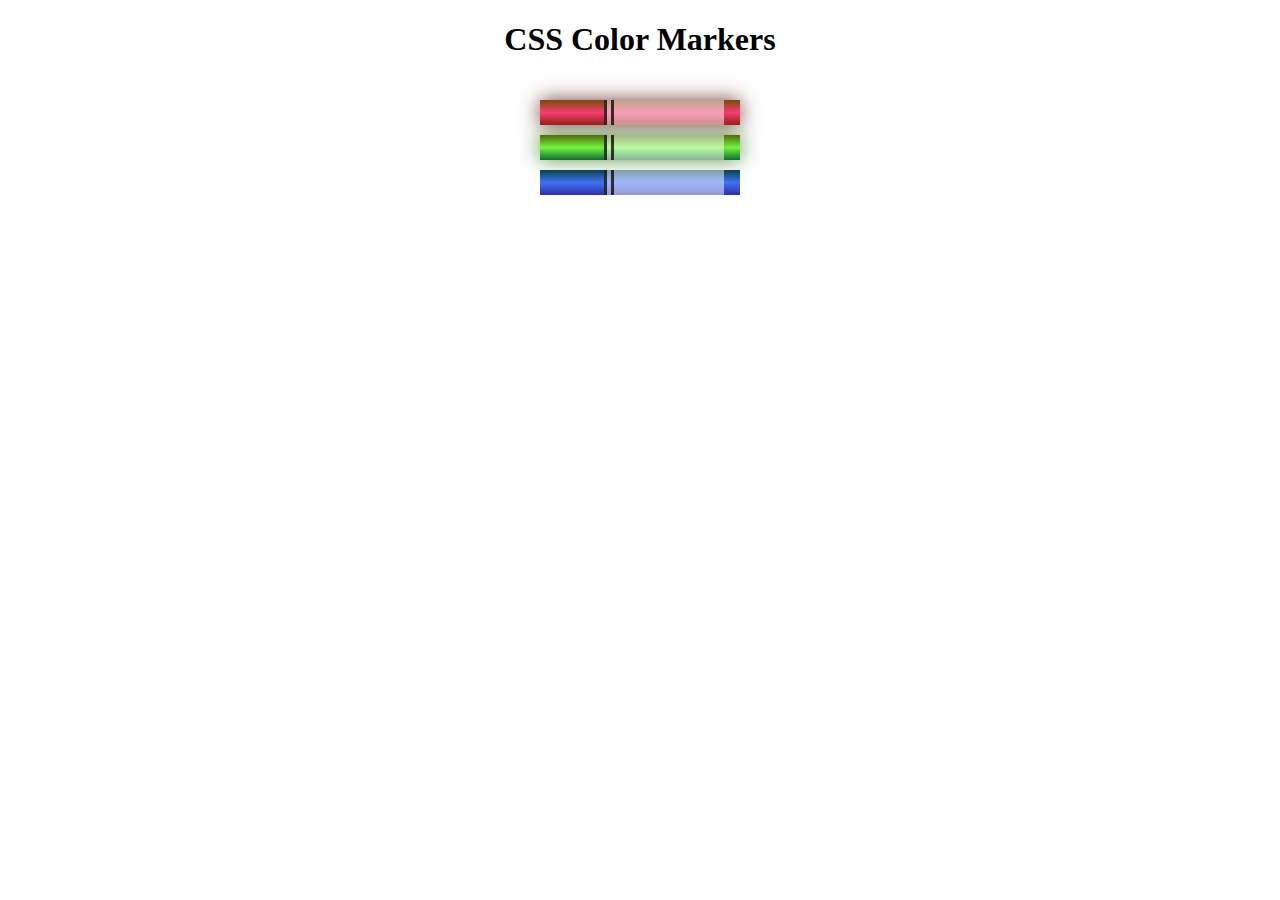
<file: proyecto1/index.html>
<!DOCTYPE html>
<html lang="en">
<head>
    <link rel="stylesheet" href="styles.css">
    <meta charset="UTF-8">
    <meta name="viewport" content="width=device-width, initial-scale=1.0">
    <title>Colored Markers</title>
</head>
<body>
    <h1>CSS Color Markers</h1>
    <div class="container">
        <div class="marker red">
           <div class="cap"></div>
           <div class="sleeve">
           </div>    
        </div>
        <div class="marker green">
            <div class="cap"></div>
            <div class="sleeve"></div>
           </div> 
        <div class="marker blue"> 
            <div class="cap"></div>
            <div class="sleeve"></div>
        </div> 
    </div>
</body>
</html>
</file>
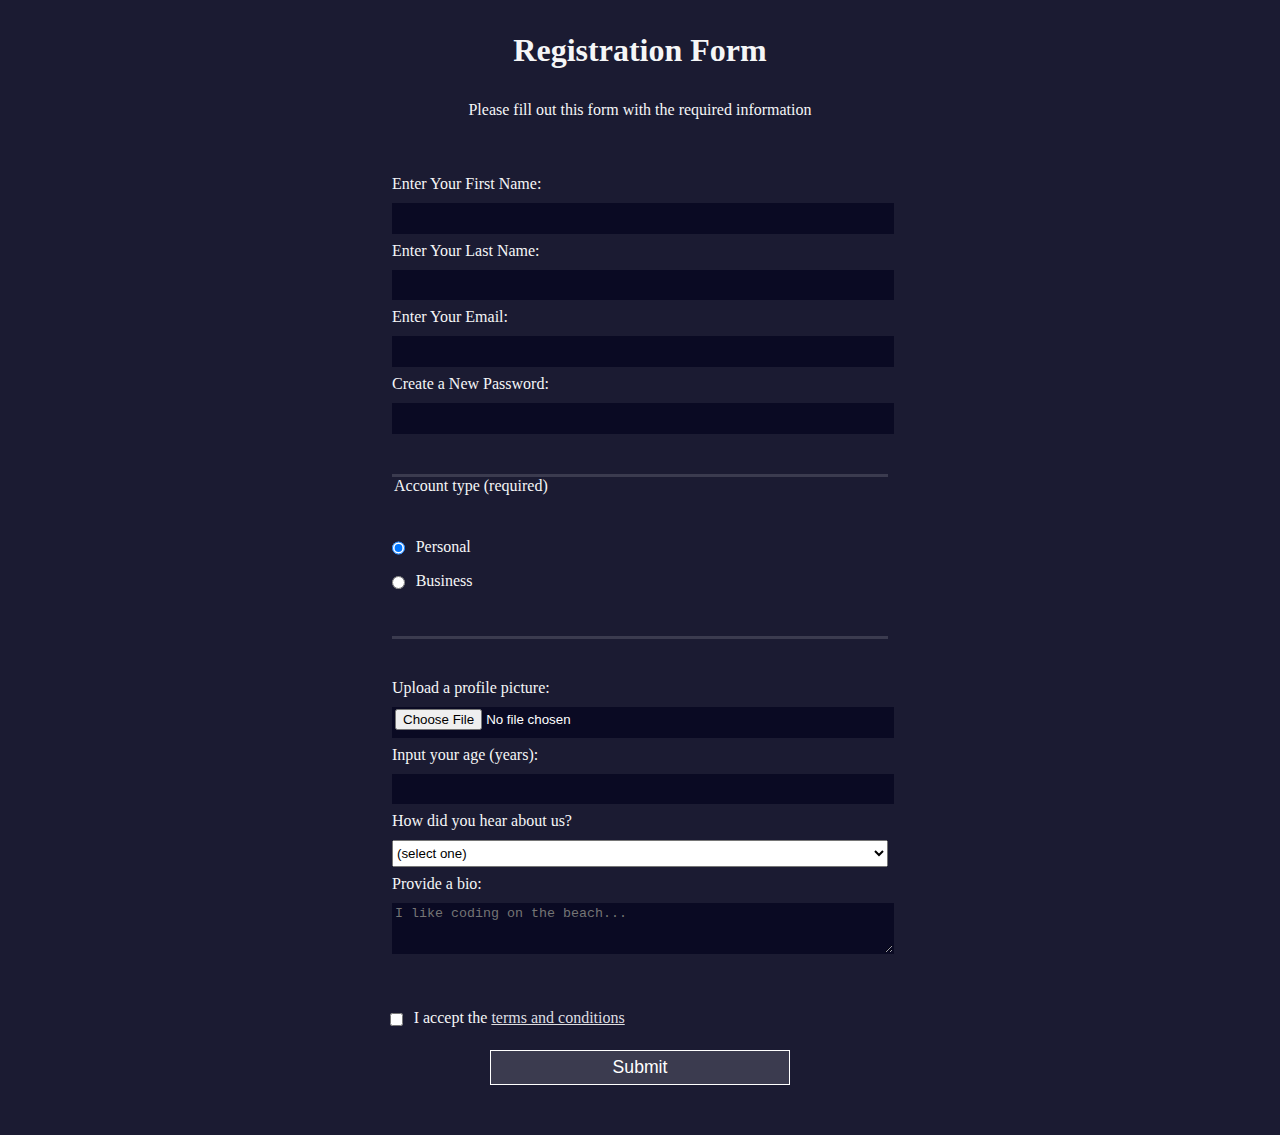
<file: proyecto2/index.html>
<!DOCTYPE html>
<html lang="en">
<head>
    <meta charset="UTF-8">
    <meta name="viewport" content="width=device-width, initial-scale=1.0">
    <link rel="stylesheet" href="styles.css">
    <title>Registration Form</title>
</head>
<body>
    <h1>Registration Form</h1>
    <p>Please fill out this form with the required information</p>
    <form action="https://register-demo.freecodecamp.org." method="post">
        <fieldset>
            <label for="first-name">Enter Your First Name: <input id="first-name" name="first-name" type="text" required /></label>
            <label for="last-name">Enter Your Last Name: <input id="last-name" name="last-name" type="text" required /></label>
            <label for="email">Enter Your Email: <input id="email" name="email" type="email" required /></label>
            <label for="new-password">Create a New Password: <input id="new-password" name="new-password" type="password" pattern="[a-z0-5]{8,}" required /></label>
          </fieldset>
          <fieldset>
            <legend>Account type (required)</legend>
            <label for="personal-account"><input id="personal-account" type="radio" name="account-type" checked class="inline"/> Personal</label>
            <label for="business-account"><input id="business-account" type="radio" name="account-type" class="inline" /> Business</label>
          </fieldset>
          <fieldset>
            <label for="profile-picture">Upload a profile picture: <input id="profile-picture" type="file" name="file" /></label>
            <label for="age">Input your age (years): <input id="age" type="number" name="age" min="13" max="120" /></label>
            <label for="referrer">How did you hear about us?
              <select id="referrer" name="referrer">
                <option value="">(select one)</option>
                <option value="1">freeCodeCamp News</option>
                <option value="2">freeCodeCamp YouTube Channel</option>
                <option value="3">freeCodeCamp Forum</option>
                <option value="4">Other</option>
              </select>
            </label>
            <label for="bio">Provide a bio:
              <textarea id="bio" name="bio" rows="3" cols="30" placeholder="I like coding on the beach..."></textarea>
            </label>
          </fieldset>
          <label for="terms-and-conditions">
            <input id="terms-and-conditions" type="checkbox" required name="terms-and-conditions" class="inline"/> I accept the <a href="https://www.freecodecamp.org/news/terms-of-service/">terms and conditions</a>
          </label>
    <input type="submit" value="Submit">
    </form>
</body>
</html>
</file>
<file: proyecto1/styles.css>
h1{
    text-align: center;
}
.container {
    background-color: rgb(255, 255, 255);
    padding: 10px 0;
  }
.marker{
    height: 25px;
    width: 200px;
    margin: 10px auto;
}
.cap{
  width: 60px;
  height: 25px;
}
.sleeve {
    width: 110px;
    height: 25px;
    background-color: rgba(255, 255, 255, 0.5);
    border-left: 10px double rgba(0,0,0,0.75);
  }
  .cap, .sleeve{
    display: inline-block;
  }
.red {
    background: linear-gradient(rgb(122, 74, 14), rgb(245, 62, 113), rgb(162, 27, 27));
    box-shadow: 0px 0px 20px 0 rgba(83, 14, 14, 0.8);
  }
  
  .green {
    background: linear-gradient(#55680D, #71F53E, #116C31);
    box-shadow: 0px 0px 20px 0px #3B7E20CC;
  }
  
  .blue {
    background: linear-gradient(hsl(186, 76%, 16%), hsl(223, 90%, 60%), hsl(240, 56%, 42%));
    box-shadow: 0 0 20 0 hsla(223, 59%, 31%, 0.8);
  }
</file>
<file: proyecto2/styles.css>
body{
    width: 100%;
    height: 100vh;
    margin: 0;
    background-color: #1b1b32;
    color: #f5f6f7;
    font-family: Tahoma;
    font-size: 16px;
}
label{
    display: block;
    margin: 0.5rem 0;
}
h1, p{
    margin: 1em auto;
    text-align: center;
}
form{
    margin: 0 auto;
    max-width: 500px;
    min-width: 300px;
    width: 60vw;
    padding-bottom: 2em;
}
fieldset{
    border: none;
    padding: 2rem 0;
    border-bottom: 3px solid #3b3b4f;
}
fieldset:last-of-type{
    border-bottom: none;
}
input, textarea, select{
    width: 100%;
    margin: 10px 0 0 0;
    min-height: 2em;
}
.inline{
    width: unset;
    margin: 0 0.5em 0 0;
    vertical-align: middle;
}
input, textarea{
    background-color: #0a0a23;
    border: 1px solid #0a0a23;
    color: #ffffff;
}
input[type="submit"]{
    display: block;
    width: 60%;
    height: 2em;
    font-size: 1.1rem;
    background-color: #3b3b4f;
    border-color: white;
    margin: 1em auto;
    min-width: 300px;
}
input[type="file"]{
    padding: 1px 2px;
}
a{
    color: #dfdfe2;
}
</file>
